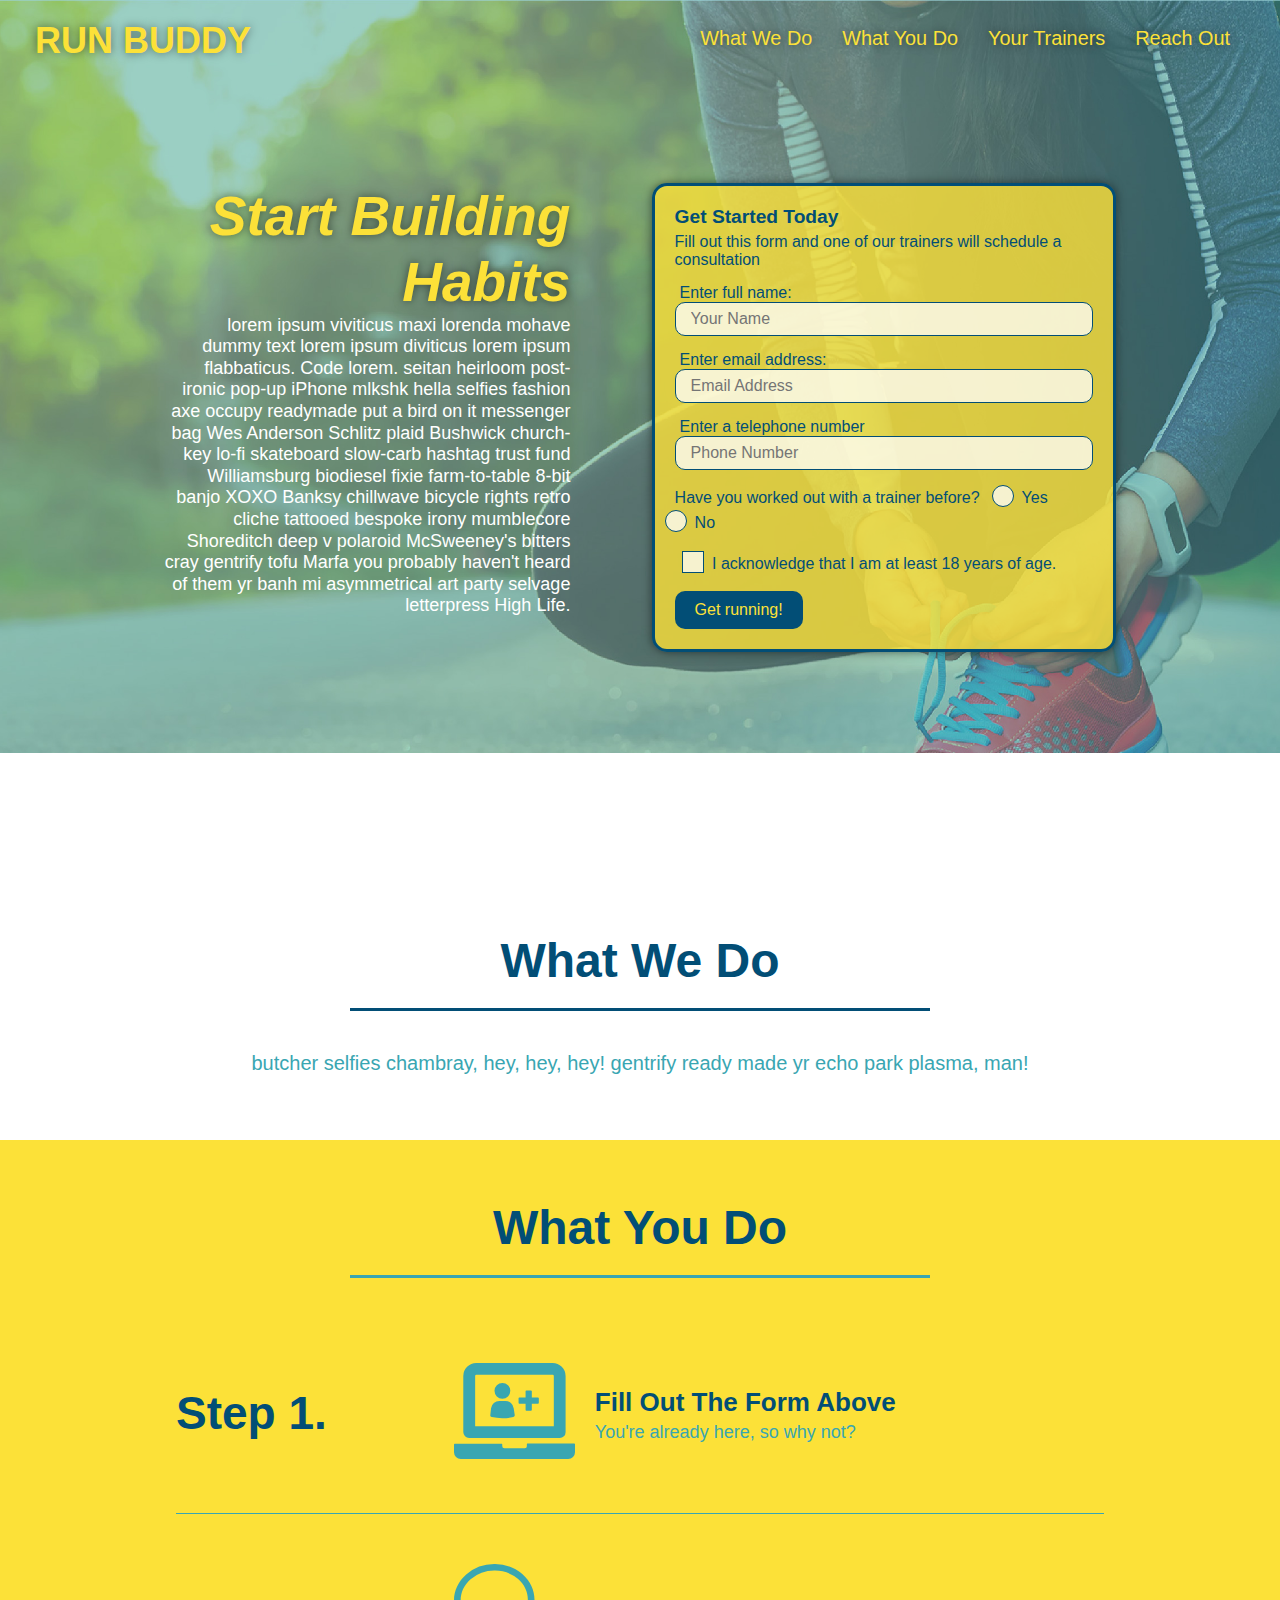
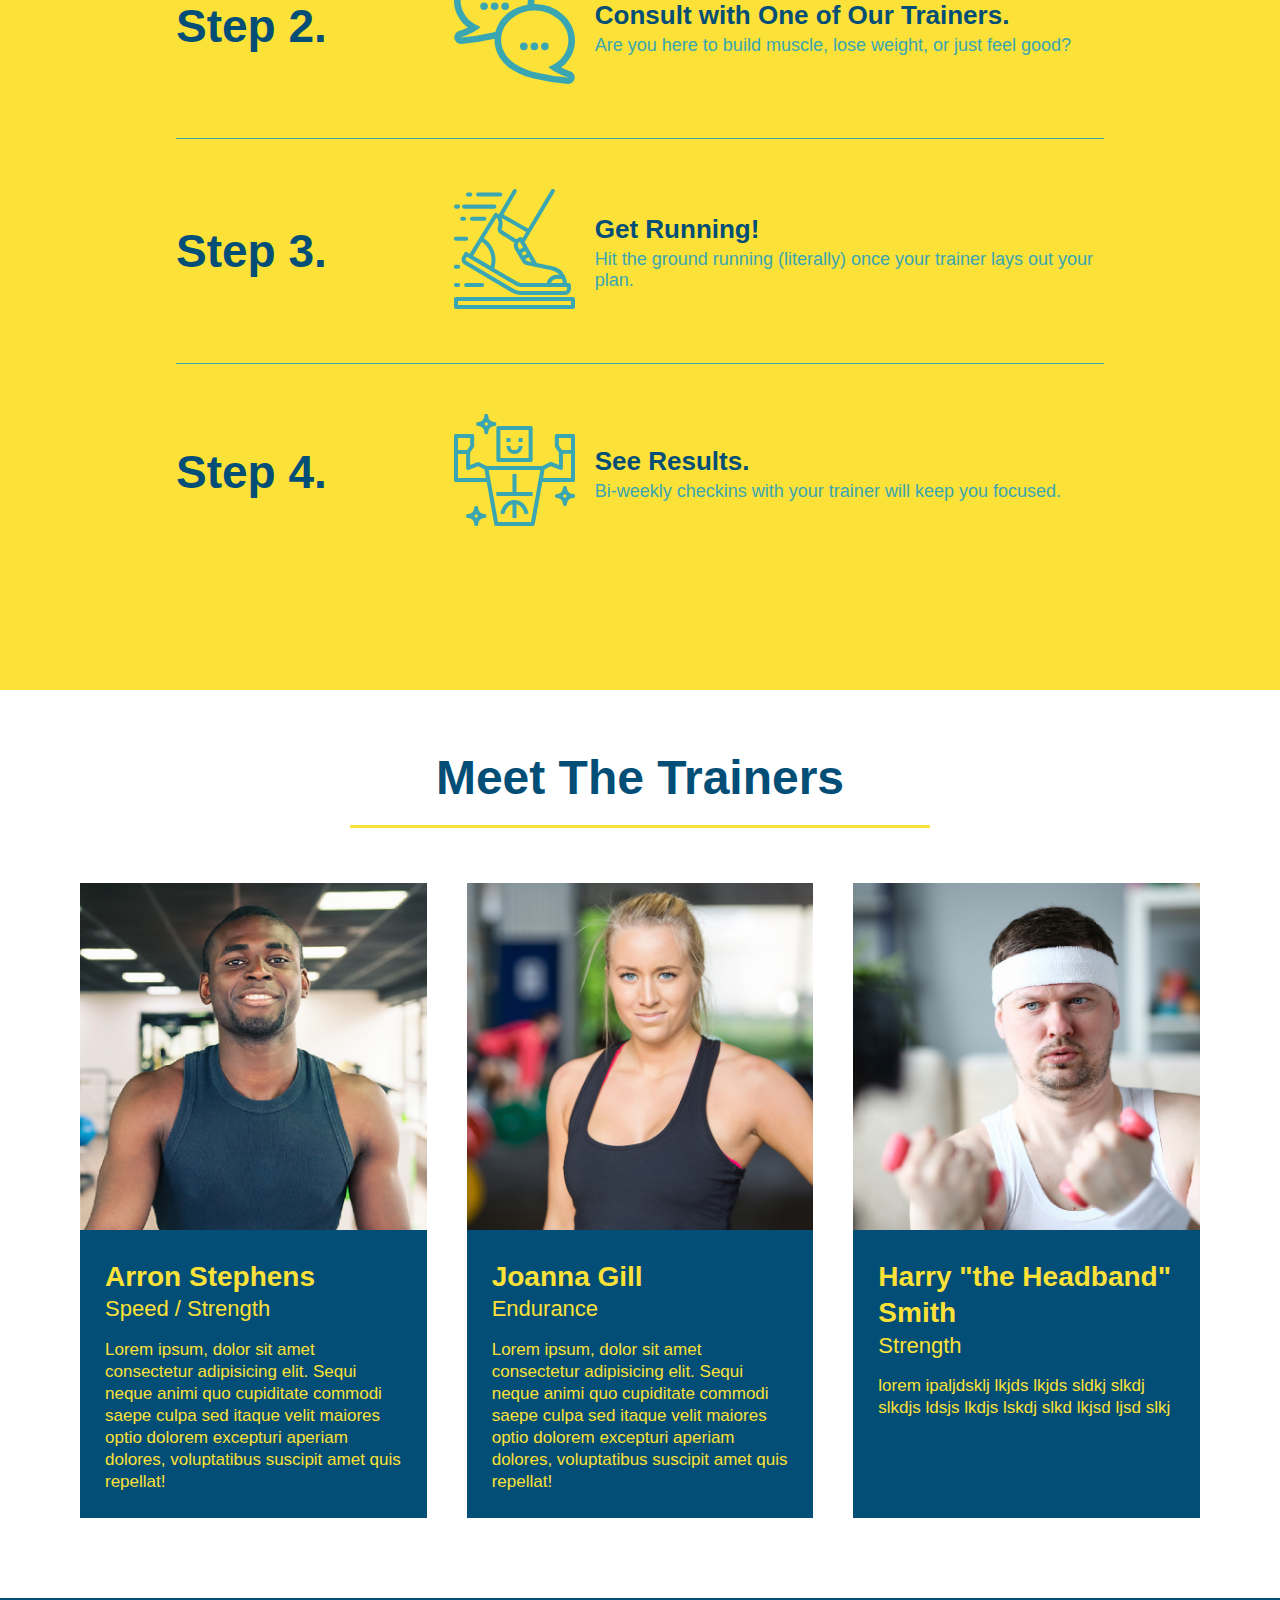
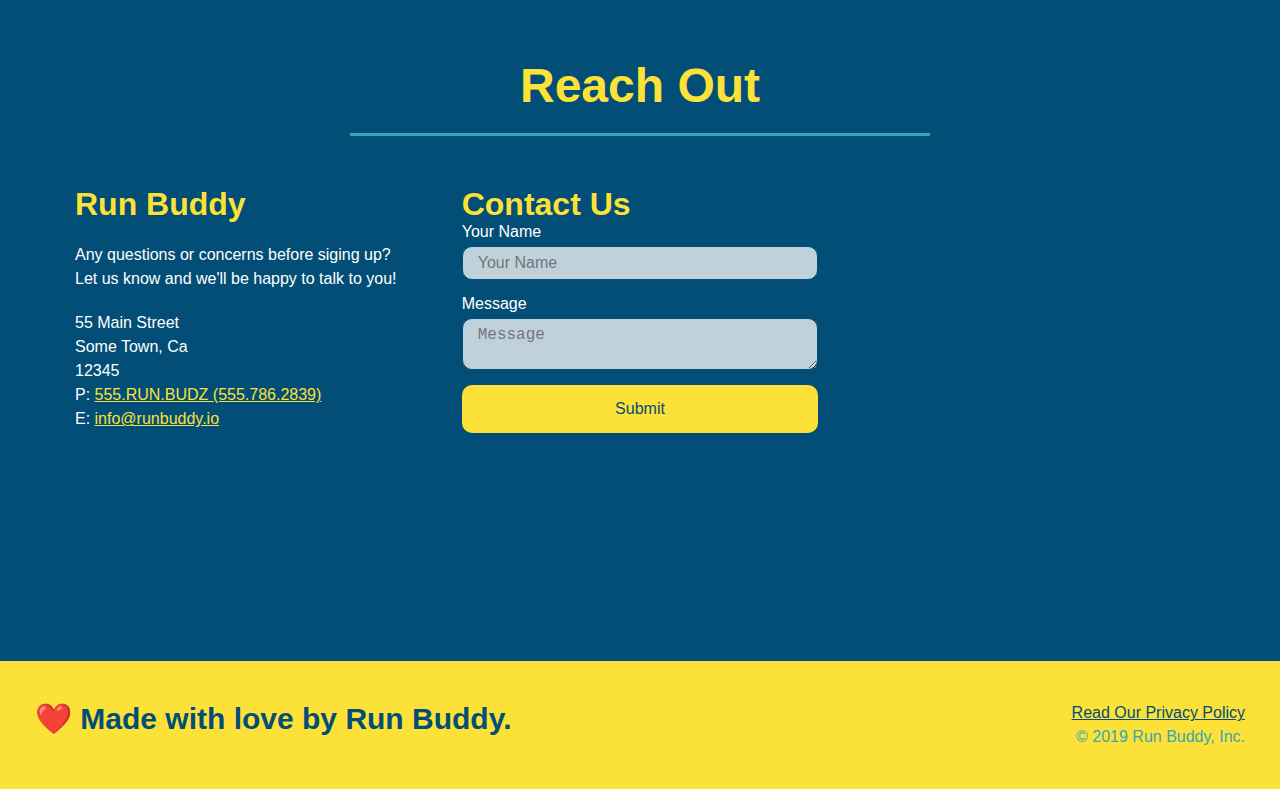
<file: index.html>
<!DOCTYPE html>
<html lang="en">
    <head>
        <meta charset="UTF-8"/>
        <meta name="viewport" content="width=device-width, initial-scale=1.0" />
        <title>Run Buddy</title>
        <link rel="stylesheet" href="./assets/css/style.css" />

    </head>

    <body>
       <!-- navigation -->

       <header> 
         <h1>
         <a href="/">RUN BUDDY</a>
            
            </h1>
         <nav>

         <!-- Unordered list element -->

         <ul>
             <!-- List item element -->
            
             <li>

             <!-- Anchor element -->
             
                <a href="#what-we-do">What We Do</a>   

             </li> 

             <li>

                <a href="#what-you-do">What You Do</a>   

             </li>

             <li>

                <a href="#your-trainers">Your Trainers</a>

             </li>

             <li>
                 
                <a href="#reach-out">Reach Out</a>

             </li>

         </ul>
        </nav>
        </header>

        <!-- hero/jumbotron -->
        <section class="hero">
            <div class="hero-cta">
                <h2>Start Building Habits</h2>
                <p>
                    lorem ipsum viviticus maxi lorenda mohave dummy text lorem ipsum diviticus lorem ipsum flabbaticus. Code lorem. seitan heirloom post-ironic pop-up iPhone mlkshk hella selfies fashion axe occupy readymade put a bird on it messenger bag Wes Anderson Schlitz plaid Bushwick church-key lo-fi skateboard slow-carb hashtag trust fund Williamsburg biodiesel fixie farm-to-table 8-bit banjo XOXO Banksy chillwave bicycle rights retro cliche tattooed bespoke irony mumblecore Shoreditch deep v polaroid McSweeney's bitters cray gentrify tofu Marfa you probably haven't heard of them yr banh mi asymmetrical art party selvage letterpress High Life.
                </p>    
            </div>
            <div class="hero-form">
                <h3>Get Started Today</h3>
                <p>Fill out this form and one of our trainers will schedule a consultation</p>
        <!-- Add form element -->
        <form>
            <label for="name">Enter full name:</label>
            <input type="text" placeholder="Your Name" name="name" id="name" class="form-input" />
            <label for="email">Enter email address:</label>
            <input type="email" placeholder="Email Address" name="email" id="email" class="form-input" />
            <label for="phone">Enter a telephone number</label>
            <input type="tel" placeholder="Phone Number" name="phone" id="phone" class="form-input" />
            <p>
                Have you worked out with a trainer before?
                <span class="radio-wrapper">
                <input type="radio" name="trainer-confirm" id="trainer-yes" />
                <label for="trainer-yes">Yes</label>
                </span>
                <span class="radio-wrapper">
                <input type="radio" name="trainer-confirm" id="trainer-no" />
                <label for="trainer-no">No</label>
                </span>
            </p>
            <p>
                <span class="checkbox-wrapper">
                    <input type="checkbox" name="age-confirm" id="checkbox" />
                    <label for="checkbox">
                        I acknowledge that I am at least 18 years of age.
                    </label>
                   
                </span>
            </p>
            <button type="submit">
                Get running!
            </button>
        </form>    
            </div>
        </section>
        <!-- end hero -->
        <section>

        </section>

        <!-- "what we do" section -->

        <section id="what-we-do" class="intro">
            <div class="flex-row">
                <h2 class="section-title primary border">What We Do </h2>
            </div>    
            <div class="flex-row">    
                <p>
                    butcher selfies chambray, hey, hey, hey! gentrify ready made yr echo park plasma, man!
                </p>
            </div>    
        </section>

        <!-- "what you do" section -->

        <section id="what-you-do" class="steps">
            <div class="flex-row">
                <h2 class="section-title secondary-border">What You Do</h2>
            </div>        
            
                <!-- insert this img element -->
            <div class="step">    
                <h3>Step 1.</h3>
                <div class="step-info">
                    <div class="step-img">    
                        <img src="./assets/images/01-04-svgs/step-1.svg" alt="" />
                    </div>
                    <div class="step-text">
                        <h4>Fill Out The Form Above</h4>    
                        <p>You're already here, so why not?</p>
            </div>
           </div>
        </div>    

            <div class="step">
                <h3>Step 2.</h3>
                <div class="step-info">
                    <div class="step-img">   
                        <img src="./assets/images/01-04-svgs/step-2.svg" alt="" />
                    </div> 
                    <div class="step-text">
                        <h4>Consult with One of Our Trainers.</h4>   
                        <p>Are you here to build muscle, lose weight, or just feel good?</p>
                    </div>    
                </div>
            </div>    
            
            <div class="step">
                <h3>Step 3.</h3>
                    <div class="step-info">
                    <div class="step-img">    
                        <img src="./assets/images/01-04-svgs/step-3.svg" alt="" />
                    </div>
                    <div class="step-text">
                        <h4>Get Running!</h4>
                        <p>Hit the ground running (literally) once your trainer lays out your plan.</p>
                    </div>    
                </div>
            </div>    
            
            <div class="step">
                <h3>Step 4.</h3>
                    <div class="step-info">
                    <div class="step-img">        
                        <img src="./assets/images/01-04-svgs/step-4.svg" alt="" />
                    </div>
                    <div class="step-text">    
                        <h4>See Results.</h4>
                        <p>Bi-weekly checkins with your trainer will keep you focused.</p>
            </div>   
                </div>        
                    </div>
        </section>

        <!-- "meet the trainers" section -->

        <section id="your-trainers" >
            <div class="flex-row">    
                <h2 class="section-title primary-border">
                    Meet The Trainers
                </h2>
            </div>    
          <div class="trainers">  
            <article class="trainer">
                <img src="./assets/images/trainer-1.jpg" alt="Arron Stephen doing his workout routine" />
                <div class="trainer-bio">
                    <h3 class="trainer-name">Arron Stephens</h3>
                    <h4 class="trainer-role">Speed / Strength</h4>
                    <p>
                        Lorem ipsum, dolor sit amet consectetur adipisicing elit. Sequi neque animi quo cupiditate commodi saepe culpa sed
                        itaque velit maiores optio dolorem excepturi aperiam dolores, voluptatibus suscipit amet quis repellat!  
                    </p>
                </div>
            </article>
            
            <!-- second trainer bio -->

            <article class="trainer">
                <img src="./assets/images/trainer-2.jpg" alt="Joanna Gill cooling off after a workout" />
                <div class="trainer-bio">
                    <h3 class="trainer-name">Joanna Gill</h3>
                    <h4 class="trainer-role">Endurance</h4>
                    <p>
                        Lorem ipsum, dolor sit amet consectetur adipisicing elit. Sequi neque animi quo cupiditate commodi saepe culpa sed
                        itaque velit maiores optio dolorem excepturi aperiam dolores, voluptatibus suscipit amet quis repellat!
                    </p>
                </div>
                
            </article>

            <!-- third trainer bio -->
            
            <article class="trainer">
                <img src="assets/images/trainer-3.jpg" alt="Harry Smith doing his thing" />
                <div class="trainer-bio">
                    <h3 class="trainer-name">Harry "the Headband" Smith</h3>
                    <h4 class="trainer-role">Strength</h4>
                    <p>
                        lorem ipaljdsklj lkjds lkjds sldkj slkdj slkdjs ldsjs lkdjs lskdj slkd lkjsd ljsd slkj
                    </p>
                </div>
            </article>
          </div>  
        </section>

        <!-- "reach out" section -->

        <section id="reach-out" class="contact">
            <h2 class="section-title secondary-border">Reach Out</h2>
            <div class="contact-info">
                <div>
                    <h3>Run Buddy</h3>
                    <p>
                        Any questions or concerns before siging up?
                        <br />
                        Let us know and we'll be happy to talk to you!
                    </p>
                    <address>
                        55 Main Street <br />
                        Some Town, Ca <br />
                        12345 <br />
                        P: <a href="tel:555.786.2839">555.RUN.BUDZ (555.786.2839)</a><br />
                        E: <a href="mailto://info@runbuddy.io">info@runbuddy.io</a>
                    </address>

                    </div>
                    
                    <div class="contact-form">
                        <h3>Contact Us</h3>
                        <form>
                            <label for="contact-name">Your Name</label>
                            <input type="text" id="contact-name" placeholder="Your Name" />
        
                            <label for="contact-message">Message</label>
                            <textarea id="contact-message" placeholder="Message"></textarea>
        
                            <button type="submit">Submit</button>
                        </form>
                    </div>
         
            <iframe src="https://www.google.com/maps/embed?pb=!1m18!1m12!1m3!1d3166.8850312795926!2d-122.19202568435392!3d37.46343633778293!2m3!1f0!2f0!3f0!3m2!1i1024!2i768!4f13.1!3m3!1m2!1s0x808fa359137a664d%3A0x437495dd29c2945a!2s218%20Felton%20Dr%2C%20Menlo%20Park%2C%20CA%2094025!5e0!3m2!1sen!2sus!4v1643148843500!5m2!1sen!2sus" 
                style="border:0;" allowfullscreen="" loading="lazy">
            </iframe>
                       
            </div>
        </div>
    
        </section>

        <!-- footer -->

        <footer>
            <h2>❤️ Made with love by Run Buddy.</h2>
                <div>
                    <a href="./privacy-policy.html">Read Our Privacy Policy</a><br />
                    &copy; 2019 Run Buddy, Inc.
                </div>
            
        </footer>
    </body> 

</html>

<!-- This is just a test for push origin main-->
</file>
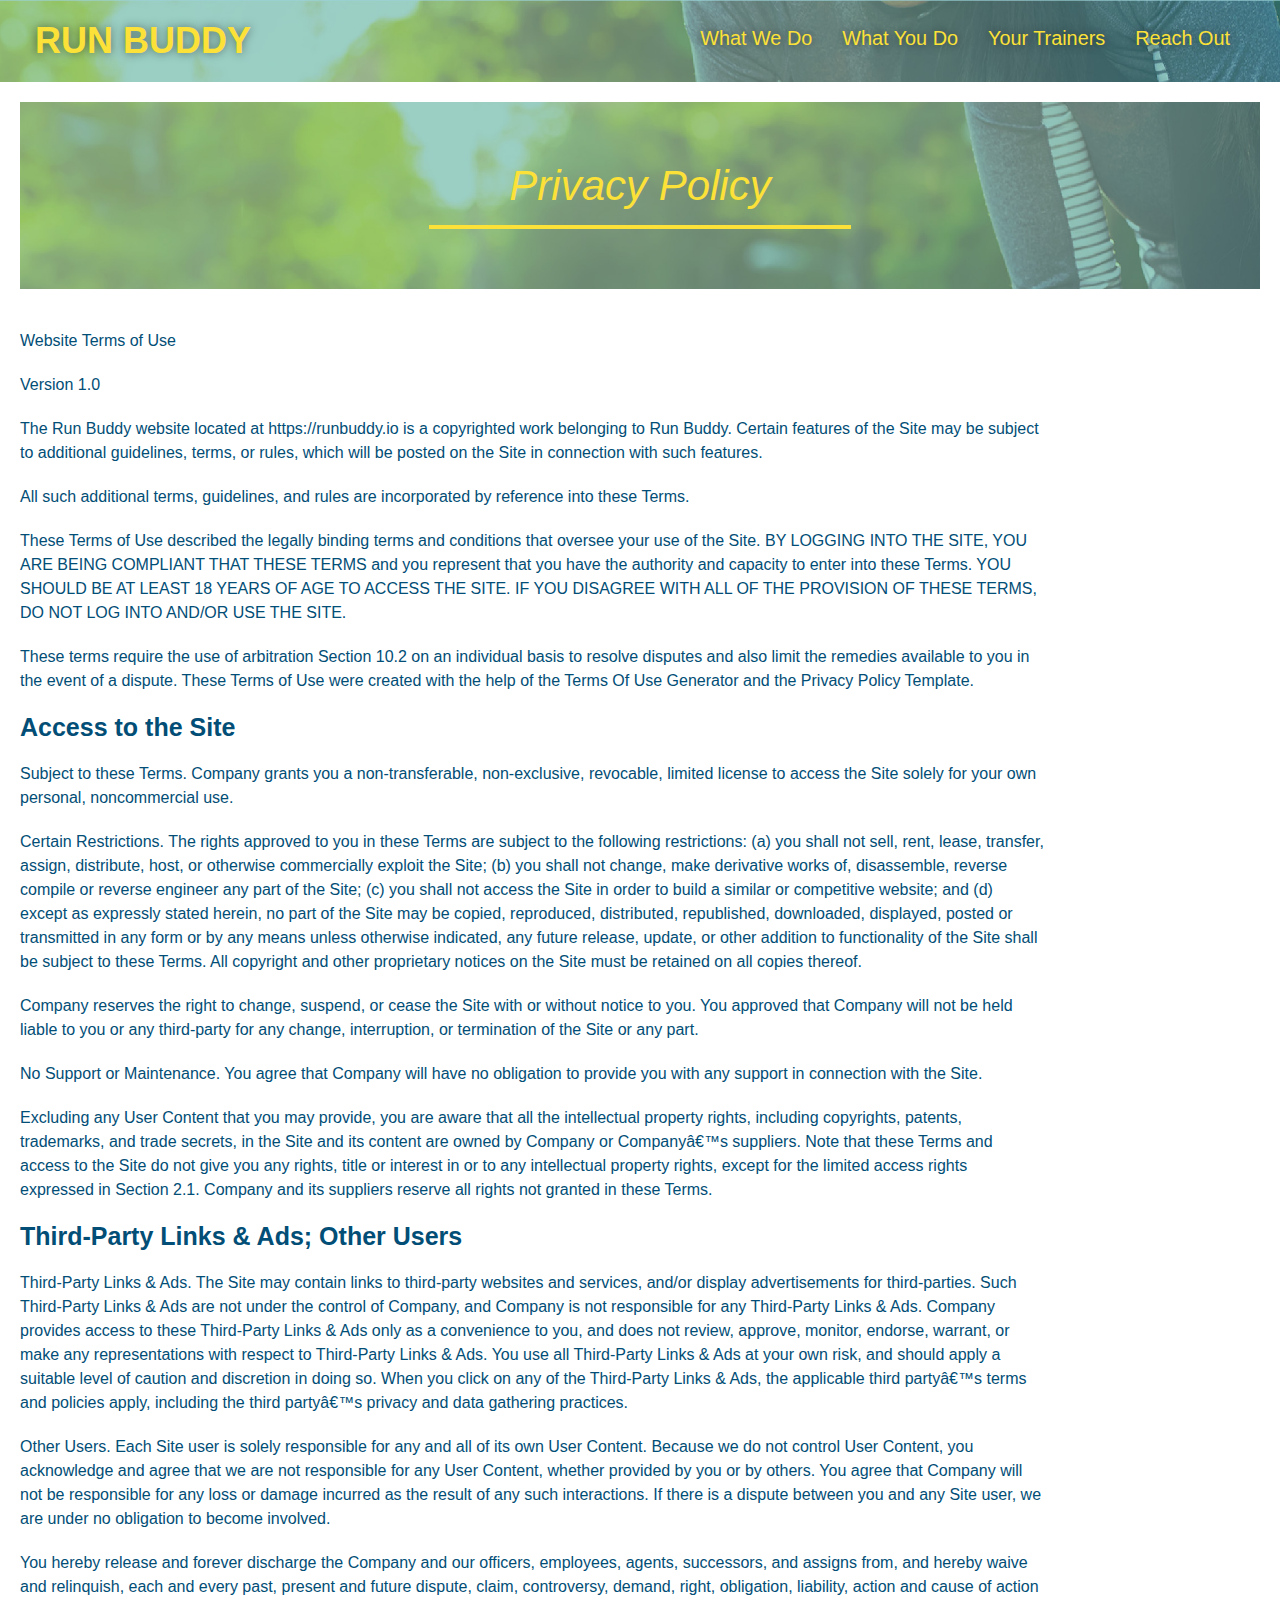
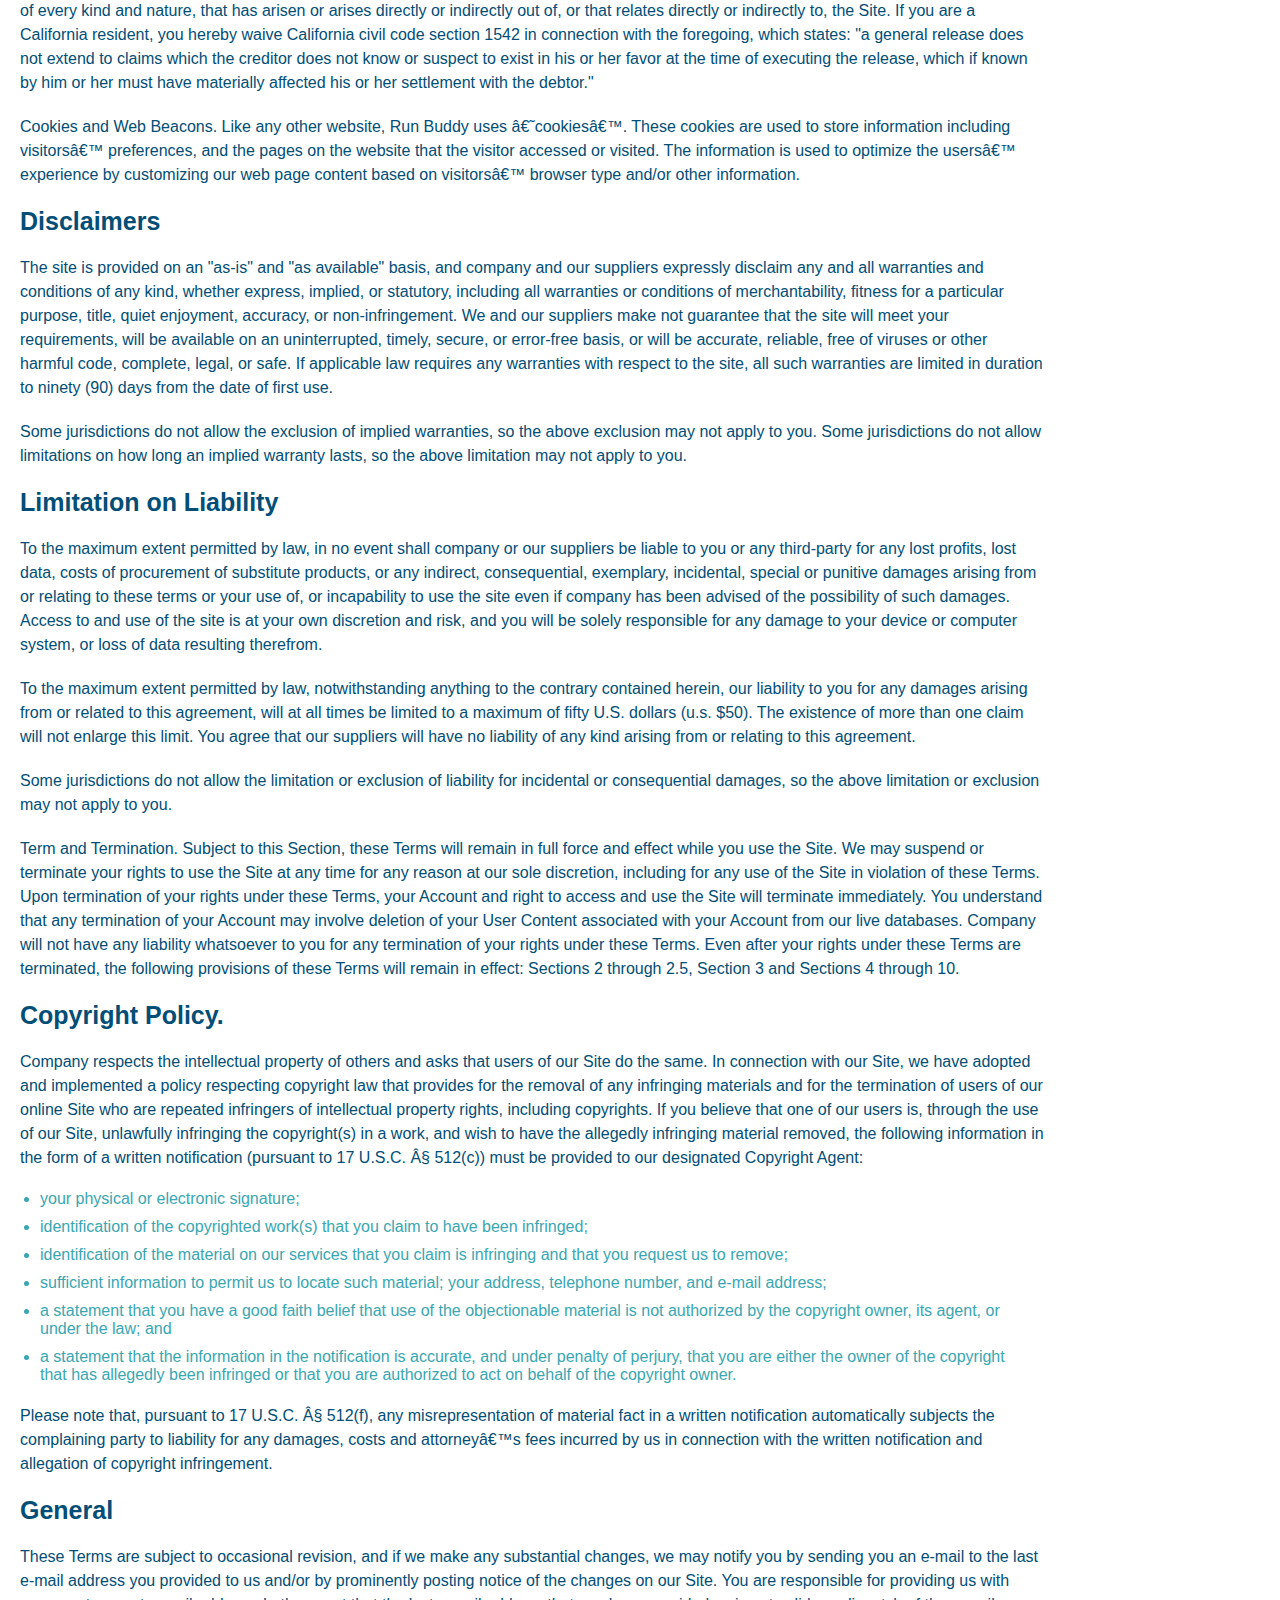
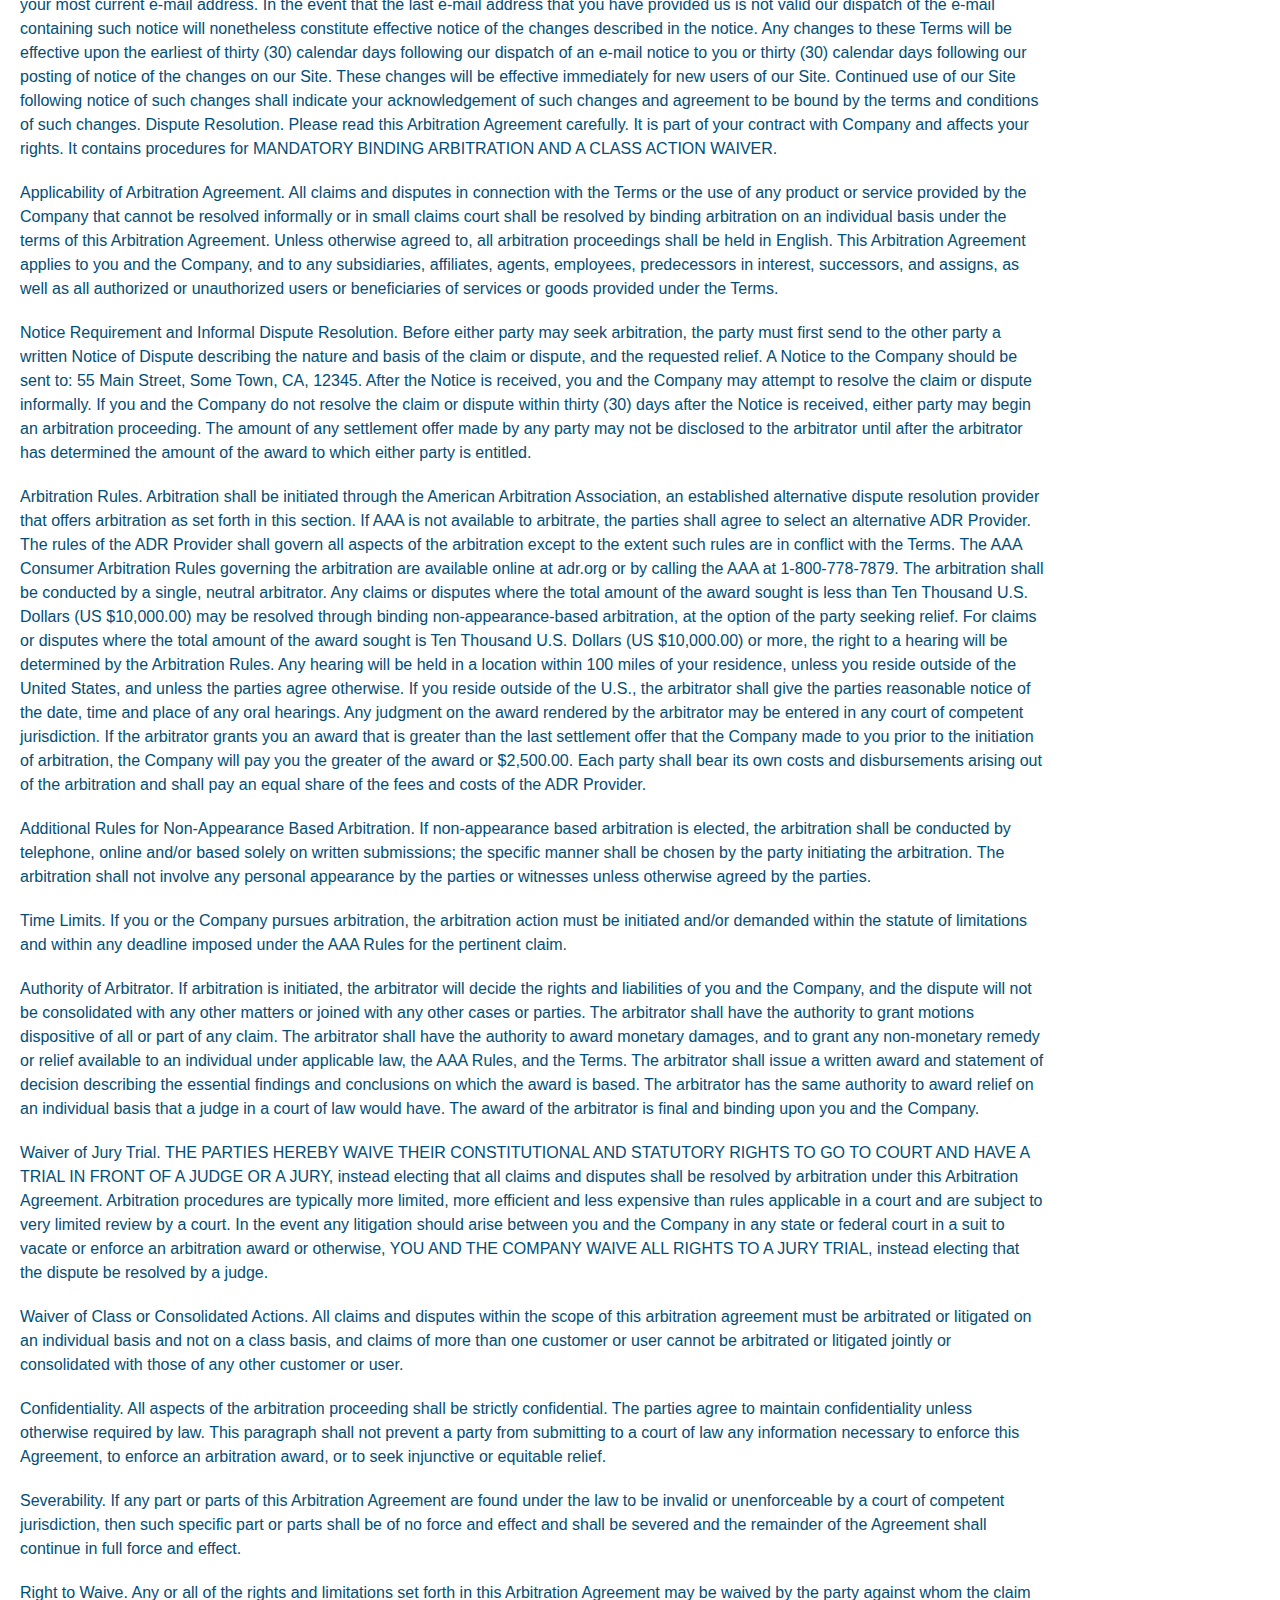
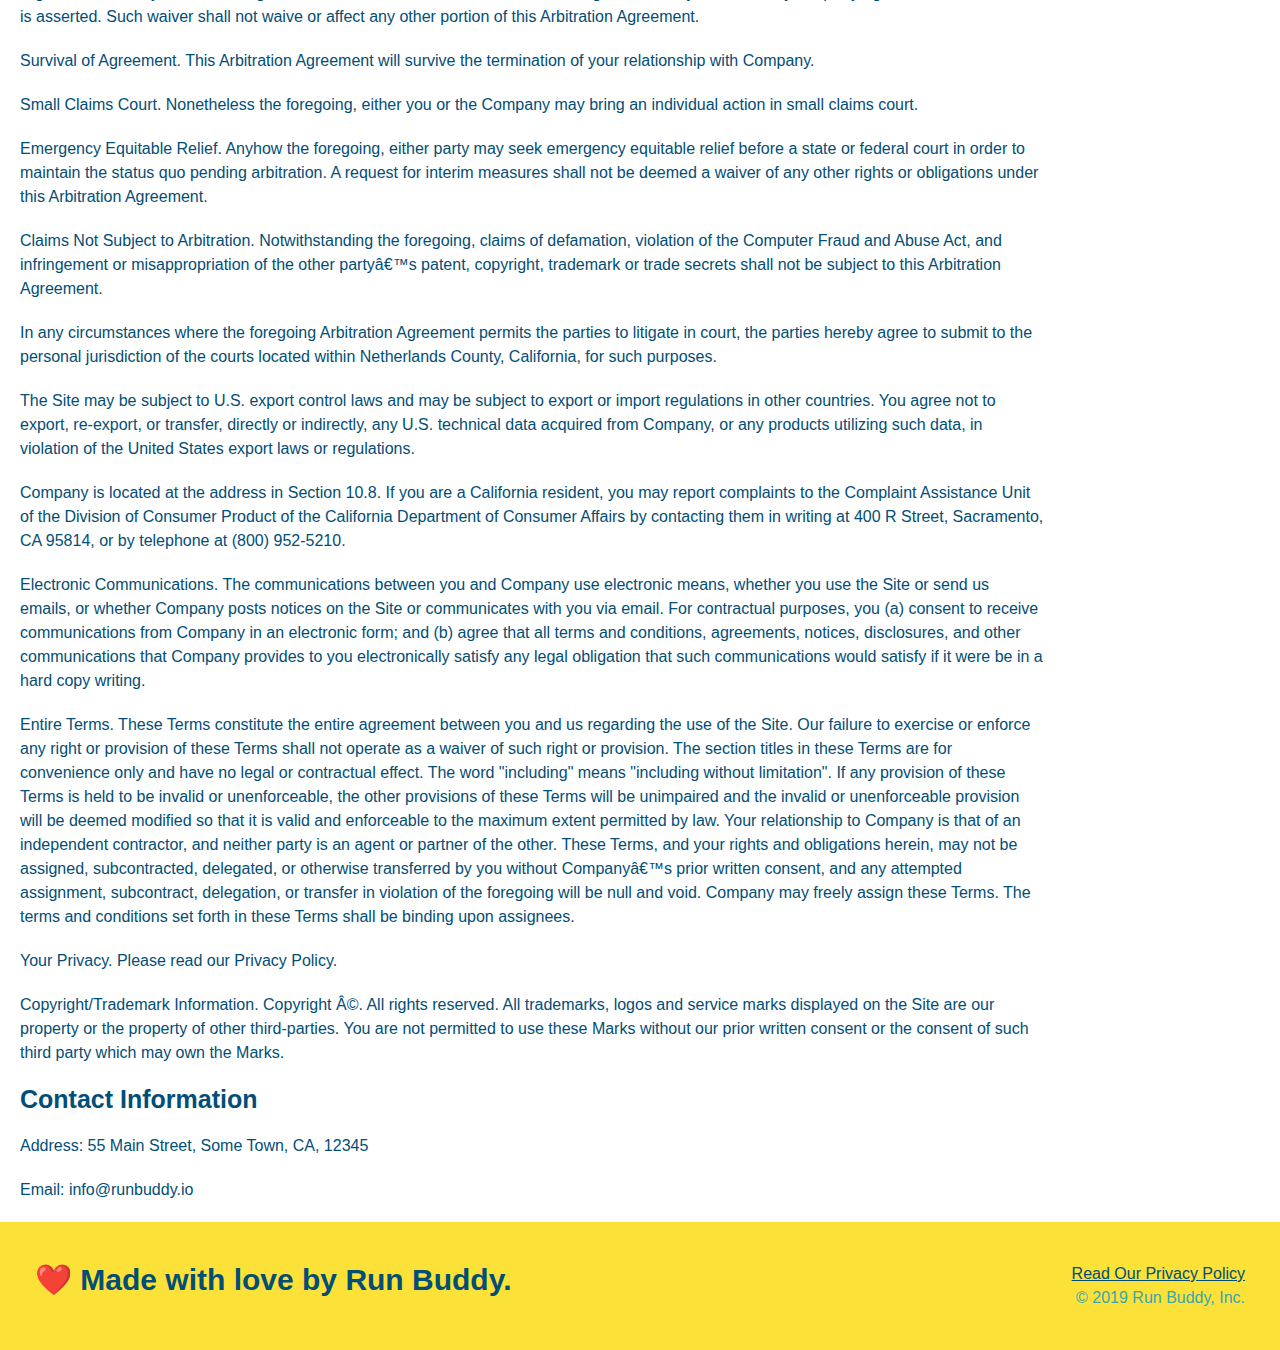
<file: privacy-policy.html>
<!DOCTYPE html>
<html lang="en">
    <head>
        <meta charset="UTF-8"/>
        <meta name="viewport" content="width=device-width, initial-scale=1.0" />
        <link rel="stylesheet" href="./assets/css/style.css" />
        <link rel="stylesheet" href="./assets/css/style2.css" />
        <title>Privacy Policy - Run Buddy</title>
    </head>
    <body>
       <!-- navigation -->

       <header> 
        <h1>
        <a href="./index.html">RUN BUDDY</a>
           
           </h1>
        <nav>

        <!-- Unordered list element -->

        <ul>
            <!-- List item element -->
           
            <li>

            <!-- Anchor element -->
            
               <a href="./index.html#what-we-do">What We Do</a>   

            </li> 

            <li>

               <a href="./index.html#what-you-do">What You Do</a>   

            </li>

            <li>

               <a href="./index.html#your-trainers">Your Trainers</a>

            </li>

            <li>
                
               <a href="./index.html#reach-out">Reach Out</a>

            </li>

        </ul>
       </nav>
       </header>

       <section class="hero hero-secondary">
           <h2 class="page-title">
               Privacy Policy 
           </h2>
       </section>

       <article class="secondary-content">
        <p>
            Website Terms of Use
          </p>
    
          <p>
            Version 1.0
          </p>
    
          <p>
            The Run Buddy website located at https://runbuddy.io is a copyrighted work belonging to Run Buddy. Certain
            features of the Site may be subject to additional guidelines, terms, or rules, which will be posted on the Site
            in connection with such features.
          </p>
    
          <p>
            All such additional terms, guidelines, and rules are incorporated by reference into these Terms.
          </p>
    
          <p>
            These Terms of Use described the legally binding terms and conditions that oversee your use of the Site. BY
            LOGGING INTO THE SITE, YOU ARE BEING COMPLIANT THAT THESE TERMS and you represent that you have the authority
            and capacity to enter into these Terms. YOU SHOULD BE AT LEAST 18 YEARS OF AGE TO ACCESS THE SITE. IF YOU
            DISAGREE WITH ALL OF THE PROVISION OF THESE TERMS, DO NOT LOG INTO AND/OR USE THE SITE.
          </p>
    
          <p>
            These terms require the use of arbitration Section 10.2 on an individual basis to resolve disputes and also
            limit the remedies available to you in the event of a dispute. These Terms of Use were created with the help of
            the Terms Of Use Generator and the Privacy Policy Template.
          </p>
    
          <h3>
            Access to the Site
          </h3>
    
          <p>
            Subject to these Terms. Company grants you a non-transferable, non-exclusive, revocable, limited license to
            access the Site solely for your own personal, noncommercial use.
          </p>
    
          <p>
            Certain Restrictions. The rights approved to you in these Terms are subject to the following restrictions: (a)
            you shall not sell, rent, lease, transfer, assign, distribute, host, or otherwise commercially exploit the Site;
            (b) you shall not change, make derivative works of, disassemble, reverse compile or reverse engineer any part of
            the Site; (c) you shall not access the Site in order to build a similar or competitive website; and (d) except
            as expressly stated herein, no part of the Site may be copied, reproduced, distributed, republished, downloaded,
            displayed, posted or transmitted in any form or by any means unless otherwise indicated, any future release,
            update, or other addition to functionality of the Site shall be subject to these Terms. All copyright and other
            proprietary notices on the Site must be retained on all copies thereof.
          </p>
    
          <p>
            Company reserves the right to change, suspend, or cease the Site with or without notice to you. You approved
            that Company will not be held liable to you or any third-party for any change, interruption, or termination of
            the Site or any part.
          </p>
    
          <p>
            No Support or Maintenance. You agree that Company will have no obligation to provide you with any support in
            connection with the Site.
          </p>
    
          <p>
            Excluding any User Content that you may provide, you are aware that all the intellectual property rights,
            including copyrights, patents, trademarks, and trade secrets, in the Site and its content are owned by Company
            or Companyâ€™s suppliers. Note that these Terms and access to the Site do not give you any rights, title or
            interest in or to any intellectual property rights, except for the limited access rights expressed in Section
            2.1. Company and its suppliers reserve all rights not granted in these Terms.
          </p>
    
          <h3>
            Third-Party Links & Ads; Other Users
          </h3>
    
          <p>
            Third-Party Links & Ads. The Site may contain links to third-party websites and services, and/or display
            advertisements for third-parties. Such Third-Party Links & Ads are not under the control of Company, and Company
            is not responsible for any Third-Party Links & Ads. Company provides access to these Third-Party Links & Ads
            only as a convenience to you, and does not review, approve, monitor, endorse, warrant, or make any
            representations with respect to Third-Party Links & Ads. You use all Third-Party Links & Ads at your own risk,
            and should apply a suitable level of caution and discretion in doing so. When you click on any of the
            Third-Party Links & Ads, the applicable third partyâ€™s terms and policies apply, including the third partyâ€™s
            privacy and data gathering practices.
          </p>
    
          <p>
            Other Users. Each Site user is solely responsible for any and all of its own User Content. Because we do not
            control User Content, you acknowledge and agree that we are not responsible for any User Content, whether
            provided by you or by others. You agree that Company will not be responsible for any loss or damage incurred as
            the result of any such interactions. If there is a dispute between you and any Site user, we are under no
            obligation to become involved.
          </p>
    
          <p>
            You hereby release and forever discharge the Company and our officers, employees, agents, successors, and
            assigns from, and hereby waive and relinquish, each and every past, present and future dispute, claim,
            controversy, demand, right, obligation, liability, action and cause of action of every kind and nature, that has
            arisen or arises directly or indirectly out of, or that relates directly or indirectly to, the Site. If you are
            a California resident, you hereby waive California civil code section 1542 in connection with the foregoing,
            which states: "a general release does not extend to claims which the creditor does not know or suspect to exist
            in his or her favor at the time of executing the release, which if known by him or her must have materially
            affected his or her settlement with the debtor."
          </p>
    
          <p>
            Cookies and Web Beacons. Like any other website, Run Buddy uses â€˜cookiesâ€™. These cookies are used to store
            information including visitorsâ€™ preferences, and the pages on the website that the visitor accessed or visited.
            The information is used to optimize the usersâ€™ experience by customizing our web page content based on visitorsâ€™
            browser type and/or other information.
          </p>
    
          <h3>
            Disclaimers
          </h3>
    
          <p>
            The site is provided on an "as-is" and "as available" basis, and company and our suppliers expressly disclaim
            any and all warranties and conditions of any kind, whether express, implied, or statutory, including all
            warranties or conditions of merchantability, fitness for a particular purpose, title, quiet enjoyment, accuracy,
            or non-infringement. We and our suppliers make not guarantee that the site will meet your requirements, will be
            available on an uninterrupted, timely, secure, or error-free basis, or will be accurate, reliable, free of
            viruses or other harmful code, complete, legal, or safe. If applicable law requires any warranties with respect
            to the site, all such warranties are limited in duration to ninety (90) days from the date of first use.
          </p>
    
          <p>
            Some jurisdictions do not allow the exclusion of implied warranties, so the above exclusion may not apply to
            you. Some jurisdictions do not allow limitations on how long an implied warranty lasts, so the above limitation
            may not apply to you.
          </p>
    
          <h3>
            Limitation on Liability
          </h3>
    
          <p>
            To the maximum extent permitted by law, in no event shall company or our suppliers be liable to you or any
            third-party for any lost profits, lost data, costs of procurement of substitute products, or any indirect,
            consequential, exemplary, incidental, special or punitive damages arising from or relating to these terms or
            your use of, or incapability to use the site even if company has been advised of the possibility of such
            damages. Access to and use of the site is at your own discretion and risk, and you will be solely responsible
            for any damage to your device or computer system, or loss of data resulting therefrom.
          </p>
    
          <p>
            To the maximum extent permitted by law, notwithstanding anything to the contrary contained herein, our liability
            to you for any damages arising from or related to this agreement, will at all times be limited to a maximum of
            fifty U.S. dollars (u.s. $50). The existence of more than one claim will not enlarge this limit. You agree that
            our suppliers will have no liability of any kind arising from or relating to this agreement.
          </p>
    
          <p>
            Some jurisdictions do not allow the limitation or exclusion of liability for incidental or consequential
            damages, so the above limitation or exclusion may not apply to you.
          </p>
    
          <p>
            Term and Termination. Subject to this Section, these Terms will remain in full force and effect while you use
            the Site. We may suspend or terminate your rights to use the Site at any time for any reason at our sole
            discretion, including for any use of the Site in violation of these Terms. Upon termination of your rights under
            these Terms, your Account and right to access and use the Site will terminate immediately. You understand that
            any termination of your Account may involve deletion of your User Content associated with your Account from our
            live databases. Company will not have any liability whatsoever to you for any termination of your rights under
            these Terms. Even after your rights under these Terms are terminated, the following provisions of these Terms
            will remain in effect: Sections 2 through 2.5, Section 3 and Sections 4 through 10.
          </p>
    
          <h3>
            Copyright Policy.
          </h3>
    
          <p>
            Company respects the intellectual property of others and asks that users of our Site do the same. In connection
            with our Site, we have adopted and implemented a policy respecting copyright law that provides for the removal
            of any infringing materials and for the termination of users of our online Site who are repeated infringers of
            intellectual property rights, including copyrights. If you believe that one of our users is, through the use of
            our Site, unlawfully infringing the copyright(s) in a work, and wish to have the allegedly infringing material
            removed, the following information in the form of a written notification (pursuant to 17 U.S.C. Â§ 512(c)) must
            be provided to our designated Copyright Agent:
          </p>
    
          <ul>
            <li>
              your physical or electronic signature;
            </li>
            <li>
              identification of the copyrighted work(s) that you claim to have been infringed;
            </li>
            <li>
              identification of the material on our services that you claim is infringing and that you request us to remove;
            </li>
            <li>
              sufficient information to permit us to locate such material; your address, telephone number, and e-mail
              address;
            </li>
            <li>
              a statement that you have a good faith belief that use of the objectionable material is not authorized by the
              copyright owner, its agent, or under the law; and
            </li>
            <li>
              a statement that the information in the notification is accurate, and under penalty of perjury, that you are
              either the owner of the copyright that has allegedly been infringed or that you are authorized to act on
              behalf of the copyright owner.
            </li>
          </ul>
    
          <p>
            Please note that, pursuant to 17 U.S.C. Â§ 512(f), any misrepresentation of material fact in a written
            notification automatically subjects the complaining party to liability for any damages, costs and attorneyâ€™s
            fees incurred by us in connection with the written notification and allegation of copyright infringement.
          </p>
    
          <h3>
            General
          </h3>
    
          <p>
            These Terms are subject to occasional revision, and if we make any substantial changes, we may notify you by
            sending you an e-mail to the last e-mail address you provided to us and/or by prominently posting notice of the
            changes on our Site. You are responsible for providing us with your most current e-mail address. In the event
            that the last e-mail address that you have provided us is not valid our dispatch of the e-mail containing such
            notice will nonetheless constitute effective notice of the changes described in the notice. Any changes to these
            Terms will be effective upon the earliest of thirty (30) calendar days following our dispatch of an e-mail
            notice to you or thirty (30) calendar days following our posting of notice of the changes on our Site. These
            changes will be effective immediately for new users of our Site. Continued use of our Site following notice of
            such changes shall indicate your acknowledgement of such changes and agreement to be bound by the terms and
            conditions of such changes. Dispute Resolution. Please read this Arbitration Agreement carefully. It is part of
            your contract with Company and affects your rights. It contains procedures for MANDATORY BINDING ARBITRATION AND
            A CLASS ACTION WAIVER.
          </p>
    
          <p>
            Applicability of Arbitration Agreement. All claims and disputes in connection with the Terms or the use of any
            product or service provided by the Company that cannot be resolved informally or in small claims court shall be
            resolved by binding arbitration on an individual basis under the terms of this Arbitration Agreement. Unless
            otherwise agreed to, all arbitration proceedings shall be held in English. This Arbitration Agreement applies to
            you and the Company, and to any subsidiaries, affiliates, agents, employees, predecessors in interest,
            successors, and assigns, as well as all authorized or unauthorized users or beneficiaries of services or goods
            provided under the Terms.
          </p>
    
          <p>
            Notice Requirement and Informal Dispute Resolution. Before either party may seek arbitration, the party must
            first send to the other party a written Notice of Dispute describing the nature and basis of the claim or
            dispute, and the requested relief. A Notice to the Company should be sent to: 55 Main Street, Some Town, CA,
            12345. After the Notice is received, you and the Company may attempt to resolve the claim or dispute informally.
            If you and the Company do not resolve the claim or dispute within thirty (30) days after the Notice is received,
            either party may begin an arbitration proceeding. The amount of any settlement offer made by any party may not
            be disclosed to the arbitrator until after the arbitrator has determined the amount of the award to which either
            party is entitled.
          </p>
    
          <p>
            Arbitration Rules. Arbitration shall be initiated through the American Arbitration Association, an established
            alternative dispute resolution provider that offers arbitration as set forth in this section. If AAA is not
            available to arbitrate, the parties shall agree to select an alternative ADR Provider. The rules of the ADR
            Provider shall govern all aspects of the arbitration except to the extent such rules are in conflict with the
            Terms. The AAA Consumer Arbitration Rules governing the arbitration are available online at adr.org or by
            calling the AAA at 1-800-778-7879. The arbitration shall be conducted by a single, neutral arbitrator. Any
            claims or disputes where the total amount of the award sought is less than Ten Thousand U.S. Dollars (US
            $10,000.00) may be resolved through binding non-appearance-based arbitration, at the option of the party seeking
            relief. For claims or disputes where the total amount of the award sought is Ten Thousand U.S. Dollars (US
            $10,000.00) or more, the right to a hearing will be determined by the Arbitration Rules. Any hearing will be
            held in a location within 100 miles of your residence, unless you reside outside of the United States, and
            unless the parties agree otherwise. If you reside outside of the U.S., the arbitrator shall give the parties
            reasonable notice of the date, time and place of any oral hearings. Any judgment on the award rendered by the
            arbitrator may be entered in any court of competent jurisdiction. If the arbitrator grants you an award that is
            greater than the last settlement offer that the Company made to you prior to the initiation of arbitration, the
            Company will pay you the greater of the award or $2,500.00. Each party shall bear its own costs and
            disbursements arising out of the arbitration and shall pay an equal share of the fees and costs of the ADR
            Provider.
          </p>
    
          <p>
            Additional Rules for Non-Appearance Based Arbitration. If non-appearance based arbitration is elected, the
            arbitration shall be conducted by telephone, online and/or based solely on written submissions; the specific
            manner shall be chosen by the party initiating the arbitration. The arbitration shall not involve any personal
            appearance by the parties or witnesses unless otherwise agreed by the parties.
          </p>
    
          <p>
            Time Limits. If you or the Company pursues arbitration, the arbitration action must be initiated and/or demanded
            within the statute of limitations and within any deadline imposed under the AAA Rules for the pertinent claim.
          </p>
    
          <p>
            Authority of Arbitrator. If arbitration is initiated, the arbitrator will decide the rights and liabilities of
            you and the Company, and the dispute will not be consolidated with any other matters or joined with any other
            cases or parties. The arbitrator shall have the authority to grant motions dispositive of all or part of any
            claim. The arbitrator shall have the authority to award monetary damages, and to grant any non-monetary remedy
            or relief available to an individual under applicable law, the AAA Rules, and the Terms. The arbitrator shall
            issue a written award and statement of decision describing the essential findings and conclusions on which the
            award is based. The arbitrator has the same authority to award relief on an individual basis that a judge in a
            court of law would have. The award of the arbitrator is final and binding upon you and the Company.
          </p>
    
          <p>
            Waiver of Jury Trial. THE PARTIES HEREBY WAIVE THEIR CONSTITUTIONAL AND STATUTORY RIGHTS TO GO TO COURT AND HAVE
            A TRIAL IN FRONT OF A JUDGE OR A JURY, instead electing that all claims and disputes shall be resolved by
            arbitration under this Arbitration Agreement. Arbitration procedures are typically more limited, more efficient
            and less expensive than rules applicable in a court and are subject to very limited review by a court. In the
            event any litigation should arise between you and the Company in any state or federal court in a suit to vacate
            or enforce an arbitration award or otherwise, YOU AND THE COMPANY WAIVE ALL RIGHTS TO A JURY TRIAL, instead
            electing that the dispute be resolved by a judge.
          </p>
    
          <p>
            Waiver of Class or Consolidated Actions. All claims and disputes within the scope of this arbitration agreement
            must be arbitrated or litigated on an individual basis and not on a class basis, and claims of more than one
            customer or user cannot be arbitrated or litigated jointly or consolidated with those of any other customer or
            user.
          </p>
    
          <p>
            Confidentiality. All aspects of the arbitration proceeding shall be strictly confidential. The parties agree to
            maintain confidentiality unless otherwise required by law. This paragraph shall not prevent a party from
            submitting to a court of law any information necessary to enforce this Agreement, to enforce an arbitration
            award, or to seek injunctive or equitable relief.
          </p>
    
          <p>
            Severability. If any part or parts of this Arbitration Agreement are found under the law to be invalid or
            unenforceable by a court of competent jurisdiction, then such specific part or parts shall be of no force and
            effect and shall be severed and the remainder of the Agreement shall continue in full force and effect.
          </p>
    
          <p>
            Right to Waive. Any or all of the rights and limitations set forth in this Arbitration Agreement may be waived
            by the party against whom the claim is asserted. Such waiver shall not waive or affect any other portion of this
            Arbitration Agreement.
          </p>
    
          <p>
            Survival of Agreement. This Arbitration Agreement will survive the termination of your relationship with
            Company.
          </p>
    
          <p>
            Small Claims Court. Nonetheless the foregoing, either you or the Company may bring an individual action in small
            claims court.
          </p>
    
          <p>
            Emergency Equitable Relief. Anyhow the foregoing, either party may seek emergency equitable relief before a
            state or federal court in order to maintain the status quo pending arbitration. A request for interim measures
            shall not be deemed a waiver of any other rights or obligations under this Arbitration Agreement.
          </p>
    
          <p>
            Claims Not Subject to Arbitration. Notwithstanding the foregoing, claims of defamation, violation of the
            Computer Fraud and Abuse Act, and infringement or misappropriation of the other partyâ€™s patent, copyright,
            trademark or trade secrets shall not be subject to this Arbitration Agreement.
          </p>
    
          <p>
            In any circumstances where the foregoing Arbitration Agreement permits the parties to litigate in court, the
            parties hereby agree to submit to the personal jurisdiction of the courts located within Netherlands County,
            California, for such purposes.
          </p>
    
          <p>
            The Site may be subject to U.S. export control laws and may be subject to export or import regulations in other
            countries. You agree not to export, re-export, or transfer, directly or indirectly, any U.S. technical data
            acquired from Company, or any products utilizing such data, in violation of the United States export laws or
            regulations.
          </p>
    
          <p>
            Company is located at the address in Section 10.8. If you are a California resident, you may report complaints
            to the Complaint Assistance Unit of the Division of Consumer Product of the California Department of Consumer
            Affairs by contacting them in writing at 400 R Street, Sacramento, CA 95814, or by telephone at (800) 952-5210.
          </p>
    
          <p>
            Electronic Communications. The communications between you and Company use electronic means, whether you use the
            Site or send us emails, or whether Company posts notices on the Site or communicates with you via email. For
            contractual purposes, you (a) consent to receive communications from Company in an electronic form; and (b)
            agree that all terms and conditions, agreements, notices, disclosures, and other communications that Company
            provides to you electronically satisfy any legal obligation that such communications would satisfy if it were be
            in a hard copy writing.
          </p>
    
          <p>
            Entire Terms. These Terms constitute the entire agreement between you and us regarding the use of the Site. Our
            failure to exercise or enforce any right or provision of these Terms shall not operate as a waiver of such right
            or provision. The section titles in these Terms are for convenience only and have no legal or contractual
            effect. The word "including" means "including without limitation". If any provision of these Terms is held to be
            invalid or unenforceable, the other provisions of these Terms will be unimpaired and the invalid or
            unenforceable provision will be deemed modified so that it is valid and enforceable to the maximum extent
            permitted by law. Your relationship to Company is that of an independent contractor, and neither party is an
            agent or partner of the other. These Terms, and your rights and obligations herein, may not be assigned,
            subcontracted, delegated, or otherwise transferred by you without Companyâ€™s prior written consent, and any
            attempted assignment, subcontract, delegation, or transfer in violation of the foregoing will be null and void.
            Company may freely assign these Terms. The terms and conditions set forth in these Terms shall be binding upon
            assignees.
          </p>
    
          <p>
            Your Privacy. Please read our Privacy Policy.
          </p>
    
          <p>
            Copyright/Trademark Information. Copyright Â©. All rights reserved. All trademarks, logos and service marks
            displayed on the Site are our property or the property of other third-parties. You are not permitted to use
            these Marks without our prior written consent or the consent of such third party which may own the Marks.
          </p>
    
          <h3>
            Contact Information
          </h3>
    
          <p>
            Address: 55 Main Street, Some Town, CA, 12345
          </p>
    
          <p>
            Email: info@runbuddy.io
          </p>
       </article>

        <!-- footer -->

        <footer>
            <h2>❤️ Made with love by Run Buddy.</h2>
                <div>
                    <a href="./privacy-policy.html">Read Our Privacy Policy</a><br />
                    &copy; 2019 Run Buddy, Inc.
                </div>
            
        </footer>
    </body> 

</html>
</file>
<file: assets/css/style.css>
:root {
    --primary-color: #fce138;
    --secondary-color: #024e76;
    --tertiary-color: #39a6b2;
}
* {
    margin: 0;
    padding: 0;
    box-sizing: border-box;
}
body {
    /* more on this crazy alphanumerical value in a minute! */
    color: #39a6b2;
    font-family: Helvetica, Arial, sans-serif;
    }

/* apply styles to <header> */
header {
    padding: 20px 35px;
    background-color: var(--tertiary-color);
    display: flex;
    justify-content: space-between;
    flex-wrap: wrap;    
    position: -webkit-sticky;
    position: sticky;
    top: 0; 
    background-image: url("../images/hero.jpg");
    background-size: cover;
    background-attachment: fixed;
    background-position: 80%;
    z-index: 9999;
}

header h1 {
    font-weight: bold;
    font-size: 36px;
    color: #fce138;
    margin: 0;
    /*add alongside existing declarations for text shadow */
    text-shadow: 0 0 10px rgba(0,0,0,0.5);
}

header a {
    text-decoration: none;
    color: #fce138;
}

header nav {
     margin: 7px 0;
}

header nav ul {
    display: flex;
    flex-wrap: wrap;
    justify-content: space-between;
    align-items: center;
    list-style: none;
}

header nav ul li a {
    padding: 10px 15px;
    font-weight: lighter;
    font-size: 1.55vw;
    text-shadow: 0 0 10px rgba(0,0,0,0.5);
}

header nav ul li a:hover {
    background: #fce138;
    color: #024e76;
    border-radius: 15px;
    text-shadow: none;
}

footer {
    background: #fce138;
    width: 100%;
    padding: 40px 35px;
    justify-content: space-between;
    display: flex;
    flex-wrap: wrap;
}

footer h2 {
    
    color: #024e76;
    font-size: 30px;
    margin: 0;
}

footer div {
    
    line-height: 1.5;
    text-align: right;
}

footer a {
    color: #024e76;
}

section {
    padding: 60px;
}

/* Hero Style Start */
.hero {
    background-image: url("../images/hero.jpg");
    background-size: cover;
    background-attachment: fixed;
    background-position: 80%;
    display: flex;
    justify-content: center;
    flex-wrap: wrap;
    align-items: flex-start;
    
}

.hero-cta {
    width: 35%;
    text-align: right;
    margin: 3.5%;
    color: #fff;
    font-size: 18px;
    line-height: 1.2;
}

.hero-cta h2 {
    font-style: italic; 
    font-size: 55px;
    color: #fce138;
    text-shadow: 0 0 10px rgba(0,0,0,0.5);
}

/* Hero Style End */

/* Hero Form Start*/
.hero-form {
    background-color: rgba(252,225,56,0.8);
    padding: 20px;
    width: 40%;
    margin: 3.5%;
    color: #024e76;
    border: solid 3px #024e76;
    box-shadow: 0 0 10px rgba(0,0,0,0.5);
    border-radius: 15px;
}

.hero-form h3 {
    margin: 0;
    font-size: larger;
}

.hero-form p {
    margin: 5px 0 15px 0;
}

.form-input {
    border: 1px solid #024e76;
    display: block;
    padding: 7px 15px;
    font-size: 16px;
    color: #024e76;
    width: 100%;
    margin-bottom: 15px;
    border-radius: 10px;
    background-color: rgba(255,255,255,0.75);
}
/* Pseudo class for different element state focus*/
.form-input:focus {
    background-color: rgba(255,255,255,1);
    outline: none;
}

.hero-form label {
    margin: 0 5px;
}

.hero-form button {
    color:#fce138;
    background-color: #024e76;
    border: none;
    padding: 10px 20px;
    font-size: 16px;
    border-radius: 10px;
}

.hero-form button:hover {
    background-color: #39a6b2;
}

.checkbox-wrapper label, .radio-wrapper label {
    position:relative;
    left: 10px;
    margin: 10px;
    line-height: 1.6;
}

.checkbox-wrapper label::before, .radio-wrapper label::before {
    content: "";
    height: 20px;
    width: 20px;
    background: rgba(255,255,255,0.75);
    border: 1px solid #024e76;
    position: absolute;
    top: -4px;
    left: -30px;
}

.radio-wrapper label::before {
    border-radius: 50%;
}

.radio-wrapper label::after {
    content: "";
    width: 20px;
    height: 20px;
    border-radius: 50%;
    background: #024e76;
    position: absolute;
    left: -29px;
    top: -3px;
    background-image: radial-gradient(circle, #39a6b2, #024e76);
}

.checkbox-wrapper label::after {
    content: "";
    height: 6px;
    width: 14px;
    border-left: 2px solid #024e76;
    border-bottom: 2px solid #024e76;
    position: absolute;
    left: -26px;
    top: 1px;
    transform: rotate(-58deg);
}

.checkbox-wrapper input, .radio-wrapper input {
    opacity: 0;
}

.checkbox-wrapper input + label::after,
.radio-wrapper input + label::after {
    content: none;
}

.checkbox-wrapper input:checked + label::after,
.radio-wrapper input:checked + label::after {
    content: "";
}

/* Hero Styles End */




.intro p {
    line-height: 1.7;
    color: #39a6b2;
    width: 80%;
    font-size: 20px;
    margin: 0 auto;
    text-align: center;
}

.steps {
    
    background: #fce138;
}

.section-title {
    font-size: 48px;
    color: #024e76;
    border-bottom: 3px solid;
    padding-bottom: 20px;
    text-align: center;
    margin: 0 auto 35px auto;
    width: 50%;
}

.primary-border {
    border-color: #fce138;
}

.secondary-border {
    border-color: #39a6b2;
}


.step {
    margin: 50px auto;
    padding-bottom: 50px;
    width: 80%;
    display: flex;
    flex-wrap: wrap;
    align-items: center;
    justify-content: space-between;
    border-bottom: 1px solid #39a6b2;
}

.step:last-child {
    border-bottom: none;
}

.step h3 {
    color: #024e76;
    font-size: 46px;
    flex: 1 30%;
    
}

.step-text {
    flex: 12;
}

.step-text p {
    color: #39a6b2;
    font-size: 18px;
}

.step-text h4 {
    font-size: 26px;
    line-height: 1.5;
    color: #024e76;
}

.step-info {
    display: flex;
    flex: 2 70%;
    flex-wrap: wrap;
    align-items: center;
    
}

.step-img {
    flex: 1 12%;
    margin-right: 20px;
}

.step-img img {
    max-width: 100%;
}

.trainer {
    
    margin: 20px;
    background: #024e76;
    color: #fce138;
    flex: 1;
    
}

.trainers {
    width: 100%;
    margin: 0 auto;
    display: flex;
    flex-wrap: wrap;
    justify-content: space-around;
}

.trainer img {
    width: 100%;
    
}

.trainer-bio {
    padding: 25px;
    line-height: 1.3;
}

.text-left {
    text-align: left;
}

.text-right {
    text-align: right;
}

.flex-row {
    display: flex;
    
}

.trainer-bio h3 {
    font-size: 28px;
}

.trainer-bio h4 {
    font-weight: lighter;
    font-size: 22px;
    margin-bottom: 15px;
}

.trainer-bio p {
    font-size: 17px;
    
}

.contact {
    background-color: #024e76;
    
}

.contact-info {
    display: flex;
    justify-content: space-between;
    flex-wrap: wrap;
}

.contact-info > * {
    flex: 1;
    margin: 15px;
}

.contact h2{
    color: #fce138;
    text-align: center;
}

.contact-info iframe {
    
    height: 400px;
}

.contact-info div {

    color: white;
}

.contact h3 {
    color: #fce138;
    font-size: 32px;
}

.contact p, .contact address {
    margin: 20px 0;
    line-height: 1.5;
    font-size: 16px;
    font-style: normal;
}

.contact a {
    color: #fce138;
}

.contact-form input, .contact-form textarea {
    border: 1px solid #024e76;
    display: block;
    padding: 7px 15px;
    font-size: 16px;
    color: #024e76;
    width: 100%;
    margin-bottom: 15px;
    margin-top: 5px;
    border-radius: 10px;
    background-color: rgba(255,255,255,0.75);
}

.contact-form input:focus, .contact-form textarea:focus {
    background-color:rgba(255,255,255,1);
    outline: none;
}

.contact-form button {
    width: 100%;
    border: none;
    background: #fce138;
    color: #024e76;
    text-align: center;
    padding: 15px 0;
    font-size: 16px;
    border-radius: 10px;
}

.contact-form button:hover {
    color: #fce138;
    background: #39a6b2;
}

/* REACH OUT STYLES END */

/* Media Query for Smaller Desktop Screens and Smaller */

@media screen and (max-width: 980px) { 
    header {
        padding-bottom: 0;
        justify-content: center;
        position: relative;
    }
    header h1 {
        width: 100%;
        text-align: center;
    }
    header nav ul {
        margin-top: 20px;
        width: 100%;
        justify-content: center;
    }         
    header nav ul li a {
        font-size: 20px;
    }
    footer h2, footer div {
        text-align: center;
        width: 100%;
    
    }
    .hero-cta, .hero-form {
        width: 100%;
    }
    .hero-cta {
        text-align: center;
    }
    .section-title {
        width: 80%;
    }
    .trainer {
        flex: 0 70%;
    }
    .contact-info iframe {
        flex: 1 100%;
    }
}


/* MEDIA QUERY FOR TABLETS AND SMALLER */

@media screen and (max-width: 768px) {
    section {
        padding: 30px 15px;
    }
    .step h3 {
        flex: 1 100%;
        text-align: center;
    }
    .step-info {
        flex: 2 100%;
        text-align: center;
        justify-content: center;
    }
    .step-img {
        flex: 0 32%;
        margin-right: 0;
        margin-top: 15px;
        margin-bottom: 15px;
    }
    .step-text {
        flex: 100%;
    }
}

/*MEDIA QUERY FOR MOBILE PHONES AND SMALLER*/
@media screen and (max-width: 575px) {
    .hero-form button {
        width: 100%
    }
    .section-title {
        width: 95%;
    }
    .intro p {
        width: 100%;
    }
    .trainer {
        flex: 0 100%;
    }
    .contact-info {
        text-align: center;
    }
    .contact-info > * {
        flex: 0 100%;
    }
    .contact-form {
        order: 3;
    }
}
</file>
<file: assets/css/style2.css>
* {
    margin: 0;
    padding: 0;
    box-sizing: border-box;
}


.hero {
    margin: 20px;
    font-size:20px;
    background-color: white;
    color: blue;
    background-position: bottom;
    height: auto;
    text-align: center;
    margin-bottom: 40px;
}

.hero-secondary {
    background-color: black;
    color: red;
}

.page-title {
    color: #fce138;
    font-weight: normal;
    font-size: 42px;
    font-style: italic;
    border-bottom: 4px solid #fce138;
    padding: 0 80px 15px 80px;
    display: inline-block;

}

.secondary-content {
    width: 80%;
    margin: 20px;
    color: #024e76;
}

.secondary-content h3 {
    font-size: 25px;
    margin: 20px 0;
}

.secondary-content p {
    font-size: 16px;
    line-height: 1.5;
    margin: 20px 0;
}

.secondary-content ul {
    margin: 15px 20px;
}

.secondary-content li {
    color: #39a6b2;
    margin: 10px 0;
}
</file>
